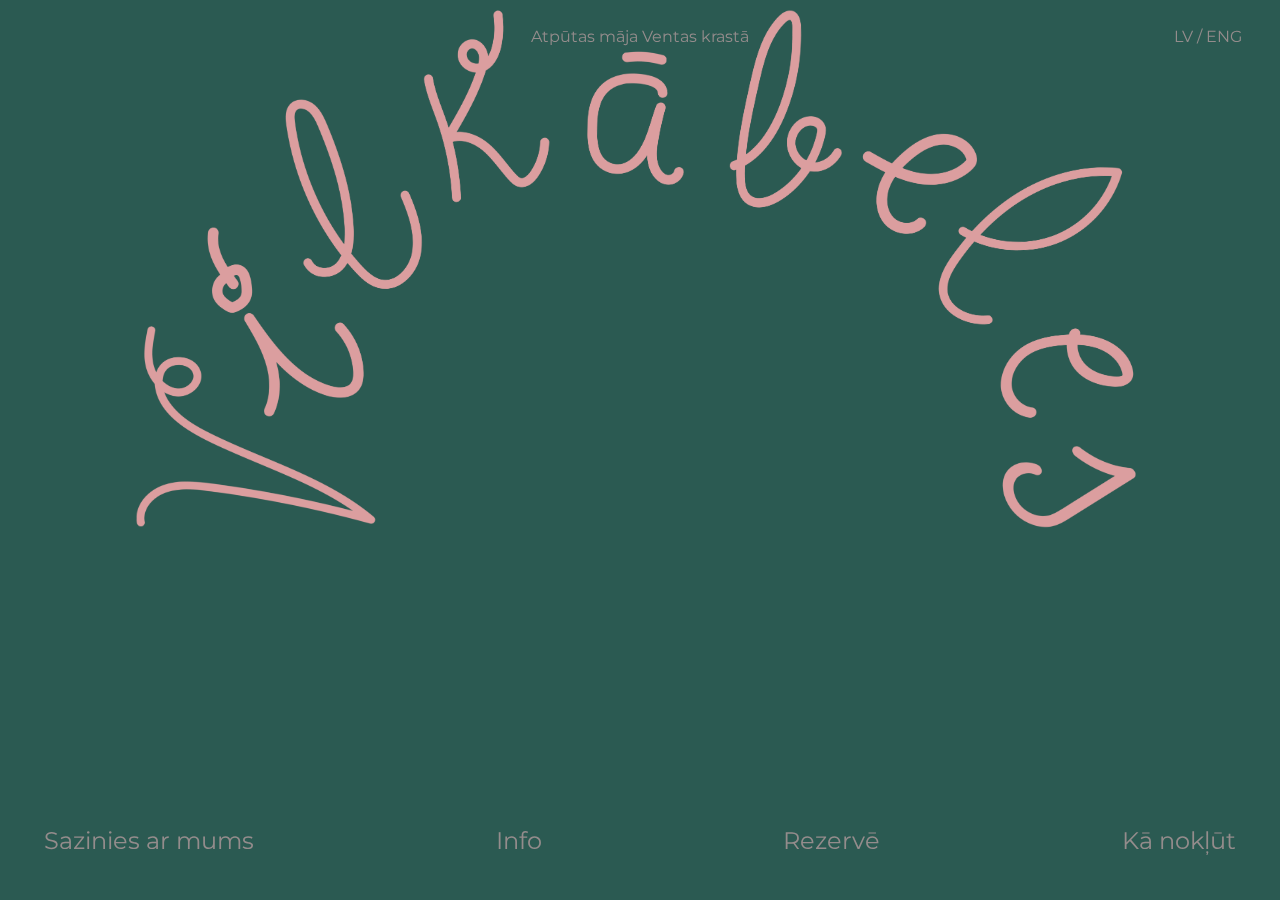
<file: index.html>
<!DOCTYPE html>
<html lang="en">
  <head>
    <meta charset="UTF-8" />
    <meta http-equiv="X-UA-Compatible" content="IE=edge" />
    <meta name="viewport" content="width=device-width, initial-scale=1.0" />
    <meta name="description" content="Brīvdienu māja Ventas krastā ~ Holiday home by river Venta"/>
    <title>Vilkābeles</title>
    <link rel="stylesheet" href="./styles/style.css" />
    <link rel="preconnect" href="https://fonts.googleapis.com" />
    <link rel="preconnect" href="https://fonts.gstatic.com" crossorigin />
    <link rel="icon" type="image/x-icon" href="./assets/images/favicon.ico">
    <link
      rel="stylesheet"
      href="https://fonts.googleapis.com/css?family=Calistoga"
    />
    <link
      rel="stylesheet"
      href="https://fonts.googleapis.com/css?family=Montserrat"
    />
  </head>
  <body>
    <img class="logo" src="./assets/images/vilkabeles.png" />
    <div class="wolf">
      <svg version="1.1" id="Layer_1" xmlns="http://www.w3.org/2000/svg" xmlns:xlink="http://www.w3.org/1999/xlink" x="0px" y="0px"
	 viewBox="0 0 130 130" style="enable-background:new 0 0 130 130;" xml:space="preserve">
<g id="nXARGr_00000110454119423468691950000009465199378252770479_">
	<g>
		<path class="st0" d="M69.2,101.4c0.9,0.1,1.4,0.6,2.2,1c2.8,1.6,5.9,2.3,9.1,2.2c5.6-0.2,11-1.1,16.1-3.7c2-1,4.1-5.6,3.1-7.5
			c-0.1-0.2-0.3-0.4-0.5-0.6c-1-1.2-2-2.5-3-3.7l0.1-0.1l-0.1,0.1C94.9,89,94,87.8,92.6,88c-2.6,0-5.4-0.1-7.6,1.4
			c-2.1,1.5-4.4,1.5-6.5,1c-3.1-0.8-5.8-0.2-8.3,1.6c-3.2,2.2-3.7,6.6-1.1,9.4L69.2,101.4z M102.1,100.3c-0.1,0.2-0.3,0.4-0.5,0.6
			c-3.1,3.1-6.8,5-11.3,5.2c-2.3,0.1-4.6,0.4-7,0c-0.7-0.1-1.4-0.2-2,0c-1.9,0.8-3.8,0.5-5.6-0.1c-1.5-0.5-3.1-1-4.6-1.5
			c-0.3-0.3-0.7-0.4-1.1-0.5c-1.6-0.8-3.4-1.1-5.1-1.6c-0.7,0-1.4-1.2-2.1,0c-2-0.2-4-0.4-5.9-1c-0.4-0.1-0.8-0.1-1.2-0.4
			c-1.7-1.3-2.2-1.3-3,0.7c-0.3,0.9-0.8,1.4-1.5,1.9c-1.7,1.1-2.2,3-2.9,4.6c-0.8,2-2.3,3.6-3.2,5.5c-0.2,0.4-0.7,0.6-0.6,1.3
			c1.3,0.5,2.2,1.5,2.5,3.2c-2.8-0.6-5.2,0.6-7.6,1.5c-1.9,0.7-3.8-0.2-5.7-0.4c-2-0.2-4.1-0.3-6.1,0.1c-1.4,0.3-2.3-0.1-3-1.6
			c1.7-1,3.5-2.2,5.3-3.1c1.4-0.7,2.4-1.6,2.9-3.2c0.7-2.2,1.8-4.2,1.4-6.6c-0.1-0.7,0.3-1.2,0.6-1.6c1.6-2.4,1.9-5.2,3.1-7.6
			c-6.4-3-11.7-7.1-15.9-12.5c-0.9-1.1-2.1-2-3-3.1c-1.9-2.1-3.2-4.5-3.7-7.3c-0.4-2.1-2-3.7-2.5-5.7c-0.9-3.9-2.1-7.8-1.3-11.9
			c0.3-1.6,0.2-3.3,0.2-4.9c-0.1-3.3,0.8-6.4,1.1-9.5c0.1-0.9,0.7-1.3,1.1-2c1.4-2.8,0.6-5.5-0.3-8c-1.1-3-2.5-5.8-3.8-8.8
			c-1.3-3.1-2.1-6.3-3.5-9.4c-0.5-1,0.2-2.1,0.8-2.8C7.4,9.2,8.4,9.7,9,10.2c0.3,0.2,0.6,0.4,1,0.2c0.2-1.2,0-2.3-0.3-3.5
			c-0.3-1-0.7-2.4,0.7-3.2c1.3-0.8,2.6-0.9,3.9,0.1c2.8,2.3,6.3,3.4,9,5.9c0.8,0.8,1.9,0.7,2.8,0.1c2.2-1.4,4-0.7,6.3,0.1
			c4,1.3,7.2,3.9,10.8,5.8c1.1,0.6,1.3,1.2,1.1,2.2c-0.5,3.2-0.3,3.7,2.4,5.1c0.8,0.5,1.6,0.9,2.2,1.6c1,1.1,2.1,2.1,3.7,2.5
			c1.5,0.4,2.6,1.4,1.7,3.4c-2.7-0.9-5.4-1.7-8.3-1.5c-1.3,0.1-2,0.4-2.3,1.8c-0.3,1.6-0.2,3.1,0.5,4.6c0.9,2.1,1.9,4.1,2.3,6.4
			c0.4,2.2,1.9,3.1,3.7,3.7c3.4,1.1,6.9,2.2,10.5,2.1c0.8,0,1.5,0.3,2.2,0.6c0.8,0.3,1.6,0.6,2.5,0.5c3.8-0.6,7.3,1.1,10.9,1.7
			c2.5,0.4,4.9,0.9,7.4,1.5c3.8,0.8,7.7,1.7,11.1,3.8c1.9,1.1,3.8,2.1,5.8,3c2.3,0.9,3.9,3.1,5.4,5c4.4,5.9,8.5,12.1,12,18.6
			c1.2,2.3,3,4.2,4.3,6.5c2.8,4.7,4.2,9.7,3.4,15.2c-0.4,2.9,0.6,5.7,0.6,8.6c0,2.5-0.9,4.6-1.8,6.7c-0.4,0.9-1.2,1.5-1.5,2.5
			c-0.3,1-1.3,1.6-2.5,1.3c-0.9-0.2-1.7-0.2-2.5,0.3c-3.4,2.1-7.3,1.7-11,2.3c-4.9,0.7-9.9,1-14.9,1.6c-1.2,0.1-2.3-0.5-3.5-0.3
			c-3.3,0.6-6.6-0.1-9.9-0.4c-4.2-0.4-8.5-1.2-12.4-3.1c-2.1-1-3.1-3.3-3.7-5.5c-0.7-2.7-0.7-5.5-0.5-8.4c1-0.3,2-0.2,3.2-0.1
			c0.6,0.8,0.2,2.2,1.4,2.8c1,0.5,2,0.2,3,0.3c3.6,0.4,7.2-0.1,10.8,0.2c2.7,0.2,5.7-0.2,8.6-0.4c1.1-0.1,2.1-1,3.2-1.3
			c3.5-0.9,6.9-2.1,10.4-2.7c3.1-0.5,8.5-3.7,5.6-7.3c-0.9-1.2-2.7-1.7-4.1-1.2c-0.4,0.1-1.5,0.5-2.2,0.7L102.1,100.3z M102.8,96.9
			c3.6-1,11.7,1.9,9.4,7.1c0,1.5-1.4,2.7-3.1,3.8c-1.7,1.1-3.6,1.8-5.5,2.4c-3.6,1-7.3,1.8-10.9,3.1c-2.1,0.7-4.1,0.8-6.2,1
			c-4.3,0.6-8.6,0.1-13-0.1c-1.1-0.1-2,0.4-3.2,0.3c-2.2-0.2-4.3-0.5-6.5-2.3c0.6,2.8,0.5,4.9,1.5,6.9c0.9,1.9,2.7,2.7,4.4,3.3
			c3.1,1.1,6.4,1.2,9.6,1.7c5.1,0.8,10.1,0.5,15.1,0.4c4.9-0.1,9.7-0.8,14.6-1.3c2-0.2,3.9-0.7,5.9-1.1c3.4-0.7,5.8-3,8.4-5.1
			c0.8-0.7,1.1-1.8,1.1-3c-0.1-4.5,0.1-9.1-0.1-13.6c-0.2-4.1-1.5-8-4.2-11.3c-1.5-1.9-2.9-4-3.9-6.1c-1.7-3.4-4-6.5-6-9.7
			c-2.1-3.3-4.1-6.7-6.7-9.7c-1.2-1.4-2.7-2.3-4.1-3.2c-2-1.2-4.1-2.1-6.2-3.3c-3.1-1.7-6.6-2.7-10.2-3.2c-2.8-0.4-5.7-0.9-8.3-1.7
			c-3.7-1.2-7.5-1.2-11.2-1.8c-4.8-0.8-9.6-1.4-14.3-2.7c-1.5-0.4-2.8-1.1-3.2-3c-0.5-2.3-1.4-4.5-2.5-6.6
			c-1.9-3.6-1.5-7.5-1.3-11.3c0.1-1.1,1-1.5,1.8-0.8c1.1,0.9,2.2,0.7,3.4,0.7c-0.2-0.9-0.7-1.2-1.5-1.5c-2.2-0.9-3.6-2.3-3.4-4.9
			c0.1-2.2-1.3-3.3-3-4.4c-2.6-1.7-5.6-2.1-8.2-3.6c-1-0.6-2.2-0.7-3.1-0.1c-1.9,1.2-3.5,0.9-5.4-0.2c-1.6-1-3.6-1.3-4.9-2.9
			c-0.2-0.3-0.8-0.2-1.2-0.3c-2.3-0.6-3.3-1-4.7-2.3c-0.4,2,0,3.9,0.3,5.8c0.2,0.9,1,1,1.6,1.5c0.6,0.6,0.9,1.1-0.2,1.7
			c-3.1,1.9-3.2,2.6-1.9,6.1c1.7,4.3,3.1,8.7,4.9,12.9c0.5,1.2,0.4,2.4-0.1,3.7c-2.1,5.3-3.1,10.8-2.7,16.6c0.1,1.2-0.5,2.3-0.5,3.5
			c-0.1,3.8,0.8,7.3,2.4,10.7c0.7,1.6,1.3,3.3,1.9,4.9c1.2,2.9,2.2,5.9,5.1,7.7c1.3,0.8,1.6,2.5,2.6,3.7c2.5,2.8,5.5,4.9,8.4,7.2
			c0.8,0.6,2,0.7,3.1,1c3.2,0.7,5,2,3.8,6.2c-1.5,5.4-3.9,10.5-6.2,15.6c3.8,1.8,6.8,1,8.9-2.6c2.1-3.4,4.3-6.6,6-10.2
			c1.3-2.8,2.2-5.7,3.1-8.6c0.3-1,0.6-1.2,1.5-0.6c0.9,0.7,1.1,1.6,1,2.6c-0.2,2.2-0.1,2.7,1.9,3.1c2.2,0.5,4.4,1.4,6.7,1.1
			c1.1-0.1,1.9,0.8,3,0.5l0.1,0c0.2,0.2,0.5,0.2,0.6,0c-0.2-0.2-0.5-0.4-0.6-0.6c-1.5-5.1-0.1-8,3.9-10.3c2.8-1.6,5.5-1.7,8.4-0.8
			c1.7,0.5,3.7,0.8,4.8-0.4c1-1.2-0.3-3-0.7-4.5c-0.3-0.9-0.9-1.6-1-2.5c-0.3-1.4,0.5-2.1,1.6-2.4c0.8-0.2,2.5,1.1,2.5,2
			c0,1.3,0.4,2.7-0.2,4c-0.3,0.7-0.4,1.3,0.2,1.9c0.7,0.1,1.4-0.5,2.1-0.3c1.8-2,4.1-1,6.1-0.8c0.7,0.1,1.6,0.5,2.1,1.2l-0.1,0.1
			l0.1-0.1c3.7,2.5,5.8,5.8,6.1,10L102.8,96.9z"/>
		<polygon class="st0" points="96.3,87 96.2,87.1 96.3,87 		"/>
		<polygon class="st0" points="96.2,89.1 96.3,89 96.2,89.1 		"/>
		<path class="st0" d="M89.6,96.8c-0.4,0.4-0.8,0.6-1.2,0c-0.1-0.2-0.4-0.3-0.2-0.6c0.3-0.4,0.7-0.7,1.2-0.4
			c0.2,0.1,0.4,0.3,0.6,0.4C90.1,96.3,89.8,96.7,89.6,96.8z"/>
		<path class="st0" d="M90.1,96.3c0-0.5-0.2-1,0.2-1.5C91.2,95.7,90.1,96.3,90.1,96.3z"/>
	</g>
</g>
</svg>
    </div>
    <div class="apple">
      <svg id="Layer_1" data-name="Layer 1" xmlns="http://www.w3.org/2000/svg" viewBox="0 0 69.19 53.75">
        <defs>
          <style>
            .cls-1 {
              fill: #8e8e8e;
            }
          </style>
        </defs>
        <g id="_9CXkOh" data-name="9CXkOh">
          <path class="cls-1" d="M34.39,18.22c-.48-1.71-.95-3.41-1.43-5.12-.39-1.38-.27-2.63-.45-3.96s-.98-2.53-1.47-3.81c-.62-1.6-.8-3.16,.9-4.3,6.48-4.31,5.47,6.07,5.33,9.58-.11,2.81,.25,5.63,1.06,8.32,.89-.3,1.32-1.29,1.88-2.04,3.05-4.12,13.07-2.24,17.12-.88,6.26,2.11,13.72,9.23,11.44,18.79-1.62,6.8-4.91,9.98-11.19,12.69-8.68,3.75-17.59,4.58-26.66,5.47-1.3,.13-2.59,.33-3.9,.44-1.79,.15-3.58,.28-5.37,.34-.76,.03-1.52-.13-2.28-.23-7.57-1.07-7.73-.87-13.98-5.98C2.23,44.94-.14,41.47,0,36.9c.13-4.1-.29-8.08,2.85-11.68,2.74-3.16,6.69-5.28,10.72-6.3s8.51-2.04,12.53-1.9c2.37,.08,4.78,.69,6.66,2.13,.76,.58,1.45,1.31,2.35,1.63-.24-.86-.48-1.71-.72-2.57Z"/>
        </g>
        <path class="cls-1" d="M15.74,5.44c-2.23,.58-4.19,1.93-5.95,3.41,1.83,1.02,3.77,1.84,5.78,2.44,3.35,1,6.88,1.4,10.11,2.79,1.73,.74,5.96,3.99,5.66-.34-.19-2.63-4.19-5.43-6.27-6.65-2.78-1.62-6.14-2.48-9.32-1.65Z"/>
      </svg>
        </div>
    <div class="header">
      <!-- <div id="name"></div> -->
      <div id="description">Atpūtas māja Ventas krastā</div>
    </div>
    <div class="language">
      <a href="./">LV</a> / <a href="./eng/">ENG</a>
  </div>
  <div class="main">
    <em>Vilkābeles</em> atrodas meža ielokā un <br />Ventas piekrastē ar tiešu pieeju pie upes.<br />Atpūtas māja piemērota gan mierīgai būšanai pie dabas,<br />gan pasākumu rīkošanai – dzīves svinēšanai, kāzām, retrītiem, nometnēm, draugu vai saimes saieietiem.
    <br />Šī ģimenes lolotā atpūtas vieta būs piemērota arī kā pieturpunkts laivotājiem un citiem sportotājiem. 
    <br><br>
  Gaidīsim <em>Vilkābelēs!</em><br />
  Zvaniet, ja rodas jautājumi, vai piesakiet rezervāciju tiešsaistē.    
      <ul>
        <li><u>Atpūtas mājā:</u></li>
        <li>Viesu zāle ar kamīnu līdz 40 personām</li>
        <li>Ērtas guļvietas 20+ viesiem</li>
        <li>Aprīkota virtuve</li>
        <li>Dušas un WC</li>
        <li>Pirts</li>
        <li>Iespējama dekorēšana pēc Jūsu ieskatiem</li>
      </ul>
      <ul>
        <li><u>Teritorijā:</u></li>
          <li>Plašs pagalms viesībām brīvdabā</li>
          <li>Telts vietas un WC</li>
          <li>Ugunskura vietas, grils un zupas katls</li>
        <li>Vieta sporta aktivitātēm</li>
        <li>Peldvietas – pieeja pie upes un dīķis</li>
        <li>Kemperu pieslēgums</li>
      </ul>
    </div>
    <div class="map">
      <ul> 
        <li><u>Adrese:</u></li>
        <li><em>Vilkābeles</em>, Skrundas pagasts, Kuldīgas novads</li><br />
        <li><u>Koordinātas:</u></li>
        <li><a href="https://goo.gl/maps/srKogc7bvALv4jRa7" target="_blank">Google Maps</a></li>
        <li><a href="https://waze.com/ul/hu6pdv0h6e" targer="_blank">Waze</a></li>
      </ul>
    </div>
    <!-- <img class="map" src="./assets/images/karte.png" alt="" /> -->
    <div class="bottom-nav">
      <div>
        <span class="contacts"
          ></span
        >
        <a href="mailto:vilkabelesmaja@gmail.com" class="sazinies">Sazinies ar mums</a>
      </div>
      <div class="par">Info</div>
      <div class="rezerve">
        <a
          href="https://www.airbnb.com/rooms/645642252188654692?adults=1&children=0&infants=0&pets=0&check_in=2023-01-20&check_out=2023-01-25&source_impression_id=p3_1673957370_4I9lkWPkGu35jWdY"
          target="_blank"
        >
          Rezervē</a
        >
      </div>
      <div class="directions">Kā nokļūt</div>
    </div>
    <div class="mainmobile">
      <div class="column1">
        <img id="v" src="./assets/images/V.svg" alt="">
        <div class="mobileapple">
          <svg id="Layer_1" data-name="Layer 1" xmlns="http://www.w3.org/2000/svg" viewBox="0 0 69.19 53.75">
            <defs>
              <style>
                .cls-1 {
                  fill: #8e8e8e;
                }
              </style>
            </defs>
            <g id="_9CXkOh" data-name="9CXkOh">
              <path class="cls-1" d="M34.39,18.22c-.48-1.71-.95-3.41-1.43-5.12-.39-1.38-.27-2.63-.45-3.96s-.98-2.53-1.47-3.81c-.62-1.6-.8-3.16,.9-4.3,6.48-4.31,5.47,6.07,5.33,9.58-.11,2.81,.25,5.63,1.06,8.32,.89-.3,1.32-1.29,1.88-2.04,3.05-4.12,13.07-2.24,17.12-.88,6.26,2.11,13.72,9.23,11.44,18.79-1.62,6.8-4.91,9.98-11.19,12.69-8.68,3.75-17.59,4.58-26.66,5.47-1.3,.13-2.59,.33-3.9,.44-1.79,.15-3.58,.28-5.37,.34-.76,.03-1.52-.13-2.28-.23-7.57-1.07-7.73-.87-13.98-5.98C2.23,44.94-.14,41.47,0,36.9c.13-4.1-.29-8.08,2.85-11.68,2.74-3.16,6.69-5.28,10.72-6.3s8.51-2.04,12.53-1.9c2.37,.08,4.78,.69,6.66,2.13,.76,.58,1.45,1.31,2.35,1.63-.24-.86-.48-1.71-.72-2.57Z"/>
            </g>
            <path class="cls-1" d="M15.74,5.44c-2.23,.58-4.19,1.93-5.95,3.41,1.83,1.02,3.77,1.84,5.78,2.44,3.35,1,6.88,1.4,10.11,2.79,1.73,.74,5.96,3.99,5.66-.34-.19-2.63-4.19-5.43-6.27-6.65-2.78-1.62-6.14-2.48-9.32-1.65Z"/>
          </svg>
            </div>
        <img id="l" src="./assets/images/l.svg" alt="">
        <div id="mobilebook"><a href="https://www.airbnb.com/rooms/645642252188654692?adults=1&children=0&infants=0&pets=0&check_in=2023-01-20&check_out=2023-01-25&source_impression_id=p3_1673957370_4I9lkWPkGu35jWdY"
          target="_blank">
          Rezervē</a
        ></div>
        <img id="a" src="./assets/images/a.svg" alt="">
        <div id="mobilecontact"><a href="mailto:vilkabelesmaja@gmail.com">Sazinies ar mums</a></div>
        <img id="e" src="./assets/images/e.svg" alt="">
        <div id="seeyousoon">Uz tikšanos!</div>
        <img id="e2" src="./assets/images/e2.svg" alt="">
        <img id="s" src="./assets/images/s.svg" alt="">
      </div>
        <div class="column2">
        <div id="mobiledescription">Brīvdienu māja Ventas krastā</div>
        <img id="i" src="./assets/images/i.svg" alt="">
        <div id="mobileinfo"><a href="./info/">Info</a></div>
        <img id="k" src="./assets/images/k.svg" alt="">
        <img id="b" src="./assets/images/b.svg" alt="">
        <div id="mobiledirections"><a href="https://goo.gl/maps/srKogc7bvALv4jRa7" target="_blank">Kā nokļūt</a></div>
        <img id="l2" src="./assets/images/l2.svg" alt="">
        <div class="mobilewolf">
          <svg version="1.1" id="Layer_1" xmlns="http://www.w3.org/2000/svg" xmlns:xlink="http://www.w3.org/1999/xlink" x="0px" y="0px"
       viewBox="0 0 130 130" style="enable-background:new 0 0 130 130;" xml:space="preserve">
    <g id="nXARGr_00000110454119423468691950000009465199378252770479_">
      <g>
        <path class="st0" d="M69.2,101.4c0.9,0.1,1.4,0.6,2.2,1c2.8,1.6,5.9,2.3,9.1,2.2c5.6-0.2,11-1.1,16.1-3.7c2-1,4.1-5.6,3.1-7.5
          c-0.1-0.2-0.3-0.4-0.5-0.6c-1-1.2-2-2.5-3-3.7l0.1-0.1l-0.1,0.1C94.9,89,94,87.8,92.6,88c-2.6,0-5.4-0.1-7.6,1.4
          c-2.1,1.5-4.4,1.5-6.5,1c-3.1-0.8-5.8-0.2-8.3,1.6c-3.2,2.2-3.7,6.6-1.1,9.4L69.2,101.4z M102.1,100.3c-0.1,0.2-0.3,0.4-0.5,0.6
          c-3.1,3.1-6.8,5-11.3,5.2c-2.3,0.1-4.6,0.4-7,0c-0.7-0.1-1.4-0.2-2,0c-1.9,0.8-3.8,0.5-5.6-0.1c-1.5-0.5-3.1-1-4.6-1.5
          c-0.3-0.3-0.7-0.4-1.1-0.5c-1.6-0.8-3.4-1.1-5.1-1.6c-0.7,0-1.4-1.2-2.1,0c-2-0.2-4-0.4-5.9-1c-0.4-0.1-0.8-0.1-1.2-0.4
          c-1.7-1.3-2.2-1.3-3,0.7c-0.3,0.9-0.8,1.4-1.5,1.9c-1.7,1.1-2.2,3-2.9,4.6c-0.8,2-2.3,3.6-3.2,5.5c-0.2,0.4-0.7,0.6-0.6,1.3
          c1.3,0.5,2.2,1.5,2.5,3.2c-2.8-0.6-5.2,0.6-7.6,1.5c-1.9,0.7-3.8-0.2-5.7-0.4c-2-0.2-4.1-0.3-6.1,0.1c-1.4,0.3-2.3-0.1-3-1.6
          c1.7-1,3.5-2.2,5.3-3.1c1.4-0.7,2.4-1.6,2.9-3.2c0.7-2.2,1.8-4.2,1.4-6.6c-0.1-0.7,0.3-1.2,0.6-1.6c1.6-2.4,1.9-5.2,3.1-7.6
          c-6.4-3-11.7-7.1-15.9-12.5c-0.9-1.1-2.1-2-3-3.1c-1.9-2.1-3.2-4.5-3.7-7.3c-0.4-2.1-2-3.7-2.5-5.7c-0.9-3.9-2.1-7.8-1.3-11.9
          c0.3-1.6,0.2-3.3,0.2-4.9c-0.1-3.3,0.8-6.4,1.1-9.5c0.1-0.9,0.7-1.3,1.1-2c1.4-2.8,0.6-5.5-0.3-8c-1.1-3-2.5-5.8-3.8-8.8
          c-1.3-3.1-2.1-6.3-3.5-9.4c-0.5-1,0.2-2.1,0.8-2.8C7.4,9.2,8.4,9.7,9,10.2c0.3,0.2,0.6,0.4,1,0.2c0.2-1.2,0-2.3-0.3-3.5
          c-0.3-1-0.7-2.4,0.7-3.2c1.3-0.8,2.6-0.9,3.9,0.1c2.8,2.3,6.3,3.4,9,5.9c0.8,0.8,1.9,0.7,2.8,0.1c2.2-1.4,4-0.7,6.3,0.1
          c4,1.3,7.2,3.9,10.8,5.8c1.1,0.6,1.3,1.2,1.1,2.2c-0.5,3.2-0.3,3.7,2.4,5.1c0.8,0.5,1.6,0.9,2.2,1.6c1,1.1,2.1,2.1,3.7,2.5
          c1.5,0.4,2.6,1.4,1.7,3.4c-2.7-0.9-5.4-1.7-8.3-1.5c-1.3,0.1-2,0.4-2.3,1.8c-0.3,1.6-0.2,3.1,0.5,4.6c0.9,2.1,1.9,4.1,2.3,6.4
          c0.4,2.2,1.9,3.1,3.7,3.7c3.4,1.1,6.9,2.2,10.5,2.1c0.8,0,1.5,0.3,2.2,0.6c0.8,0.3,1.6,0.6,2.5,0.5c3.8-0.6,7.3,1.1,10.9,1.7
          c2.5,0.4,4.9,0.9,7.4,1.5c3.8,0.8,7.7,1.7,11.1,3.8c1.9,1.1,3.8,2.1,5.8,3c2.3,0.9,3.9,3.1,5.4,5c4.4,5.9,8.5,12.1,12,18.6
          c1.2,2.3,3,4.2,4.3,6.5c2.8,4.7,4.2,9.7,3.4,15.2c-0.4,2.9,0.6,5.7,0.6,8.6c0,2.5-0.9,4.6-1.8,6.7c-0.4,0.9-1.2,1.5-1.5,2.5
          c-0.3,1-1.3,1.6-2.5,1.3c-0.9-0.2-1.7-0.2-2.5,0.3c-3.4,2.1-7.3,1.7-11,2.3c-4.9,0.7-9.9,1-14.9,1.6c-1.2,0.1-2.3-0.5-3.5-0.3
          c-3.3,0.6-6.6-0.1-9.9-0.4c-4.2-0.4-8.5-1.2-12.4-3.1c-2.1-1-3.1-3.3-3.7-5.5c-0.7-2.7-0.7-5.5-0.5-8.4c1-0.3,2-0.2,3.2-0.1
          c0.6,0.8,0.2,2.2,1.4,2.8c1,0.5,2,0.2,3,0.3c3.6,0.4,7.2-0.1,10.8,0.2c2.7,0.2,5.7-0.2,8.6-0.4c1.1-0.1,2.1-1,3.2-1.3
          c3.5-0.9,6.9-2.1,10.4-2.7c3.1-0.5,8.5-3.7,5.6-7.3c-0.9-1.2-2.7-1.7-4.1-1.2c-0.4,0.1-1.5,0.5-2.2,0.7L102.1,100.3z M102.8,96.9
          c3.6-1,11.7,1.9,9.4,7.1c0,1.5-1.4,2.7-3.1,3.8c-1.7,1.1-3.6,1.8-5.5,2.4c-3.6,1-7.3,1.8-10.9,3.1c-2.1,0.7-4.1,0.8-6.2,1
          c-4.3,0.6-8.6,0.1-13-0.1c-1.1-0.1-2,0.4-3.2,0.3c-2.2-0.2-4.3-0.5-6.5-2.3c0.6,2.8,0.5,4.9,1.5,6.9c0.9,1.9,2.7,2.7,4.4,3.3
          c3.1,1.1,6.4,1.2,9.6,1.7c5.1,0.8,10.1,0.5,15.1,0.4c4.9-0.1,9.7-0.8,14.6-1.3c2-0.2,3.9-0.7,5.9-1.1c3.4-0.7,5.8-3,8.4-5.1
          c0.8-0.7,1.1-1.8,1.1-3c-0.1-4.5,0.1-9.1-0.1-13.6c-0.2-4.1-1.5-8-4.2-11.3c-1.5-1.9-2.9-4-3.9-6.1c-1.7-3.4-4-6.5-6-9.7
          c-2.1-3.3-4.1-6.7-6.7-9.7c-1.2-1.4-2.7-2.3-4.1-3.2c-2-1.2-4.1-2.1-6.2-3.3c-3.1-1.7-6.6-2.7-10.2-3.2c-2.8-0.4-5.7-0.9-8.3-1.7
          c-3.7-1.2-7.5-1.2-11.2-1.8c-4.8-0.8-9.6-1.4-14.3-2.7c-1.5-0.4-2.8-1.1-3.2-3c-0.5-2.3-1.4-4.5-2.5-6.6
          c-1.9-3.6-1.5-7.5-1.3-11.3c0.1-1.1,1-1.5,1.8-0.8c1.1,0.9,2.2,0.7,3.4,0.7c-0.2-0.9-0.7-1.2-1.5-1.5c-2.2-0.9-3.6-2.3-3.4-4.9
          c0.1-2.2-1.3-3.3-3-4.4c-2.6-1.7-5.6-2.1-8.2-3.6c-1-0.6-2.2-0.7-3.1-0.1c-1.9,1.2-3.5,0.9-5.4-0.2c-1.6-1-3.6-1.3-4.9-2.9
          c-0.2-0.3-0.8-0.2-1.2-0.3c-2.3-0.6-3.3-1-4.7-2.3c-0.4,2,0,3.9,0.3,5.8c0.2,0.9,1,1,1.6,1.5c0.6,0.6,0.9,1.1-0.2,1.7
          c-3.1,1.9-3.2,2.6-1.9,6.1c1.7,4.3,3.1,8.7,4.9,12.9c0.5,1.2,0.4,2.4-0.1,3.7c-2.1,5.3-3.1,10.8-2.7,16.6c0.1,1.2-0.5,2.3-0.5,3.5
          c-0.1,3.8,0.8,7.3,2.4,10.7c0.7,1.6,1.3,3.3,1.9,4.9c1.2,2.9,2.2,5.9,5.1,7.7c1.3,0.8,1.6,2.5,2.6,3.7c2.5,2.8,5.5,4.9,8.4,7.2
          c0.8,0.6,2,0.7,3.1,1c3.2,0.7,5,2,3.8,6.2c-1.5,5.4-3.9,10.5-6.2,15.6c3.8,1.8,6.8,1,8.9-2.6c2.1-3.4,4.3-6.6,6-10.2
          c1.3-2.8,2.2-5.7,3.1-8.6c0.3-1,0.6-1.2,1.5-0.6c0.9,0.7,1.1,1.6,1,2.6c-0.2,2.2-0.1,2.7,1.9,3.1c2.2,0.5,4.4,1.4,6.7,1.1
          c1.1-0.1,1.9,0.8,3,0.5l0.1,0c0.2,0.2,0.5,0.2,0.6,0c-0.2-0.2-0.5-0.4-0.6-0.6c-1.5-5.1-0.1-8,3.9-10.3c2.8-1.6,5.5-1.7,8.4-0.8
          c1.7,0.5,3.7,0.8,4.8-0.4c1-1.2-0.3-3-0.7-4.5c-0.3-0.9-0.9-1.6-1-2.5c-0.3-1.4,0.5-2.1,1.6-2.4c0.8-0.2,2.5,1.1,2.5,2
          c0,1.3,0.4,2.7-0.2,4c-0.3,0.7-0.4,1.3,0.2,1.9c0.7,0.1,1.4-0.5,2.1-0.3c1.8-2,4.1-1,6.1-0.8c0.7,0.1,1.6,0.5,2.1,1.2l-0.1,0.1
          l0.1-0.1c3.7,2.5,5.8,5.8,6.1,10L102.8,96.9z"/>
        <polygon class="st0" points="96.3,87 96.2,87.1 96.3,87 		"/>
        <polygon class="st0" points="96.2,89.1 96.3,89 96.2,89.1 		"/>
        <path class="st0" d="M89.6,96.8c-0.4,0.4-0.8,0.6-1.2,0c-0.1-0.2-0.4-0.3-0.2-0.6c0.3-0.4,0.7-0.7,1.2-0.4
          c0.2,0.1,0.4,0.3,0.6,0.4C90.1,96.3,89.8,96.7,89.6,96.8z"/>
        <path class="st0" d="M90.1,96.3c0-0.5-0.2-1,0.2-1.5C91.2,95.7,90.1,96.3,90.1,96.3z"/>
      </g>
    </g>
    </svg>
    </div>
          </div>
          <div id="mobileaddress"><em>Vilkābeles</em><br>Skrundas pagasts<br>Kuldīgas novads<br>Latvija</div>
    </div>
    <script src="./scripts/script.js"></script>
  </body>
</html>
</file>
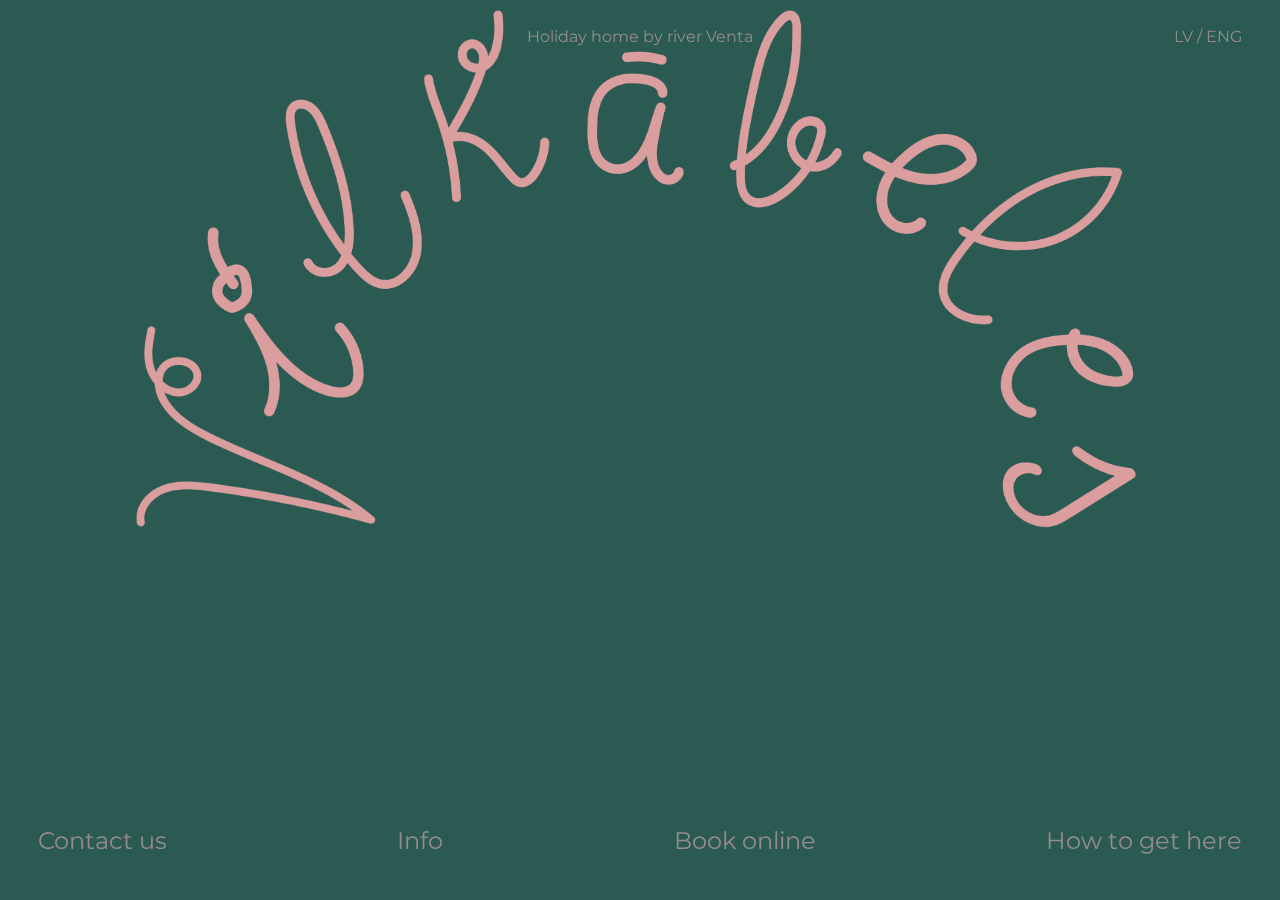
<file: eng/index.html>
<!DOCTYPE html>
<html lang="en">
  <head>
    <meta charset="UTF-8" />
    <meta http-equiv="X-UA-Compatible" content="IE=edge" />
    <meta name="viewport" content="width=device-width, initial-scale=1.0" />
    <meta name="description" content="Brīvdienu māja Ventas krastā ~ Holiday home by river Venta"/>
    <title>Vilkābeles</title>
    <link rel="stylesheet" href="../styles/style.css" />
    <link rel="preconnect" href="https://fonts.googleapis.com" />
    <link rel="preconnect" href="https://fonts.gstatic.com" crossorigin />
    <link rel="icon" type="image/x-icon" href="../assets/images/favicon.ico">
    <link
      rel="stylesheet"
      href="https://fonts.googleapis.com/css?family=Calistoga"
    />
    <link
      rel="stylesheet"
      href="https://fonts.googleapis.com/css?family=Montserrat"
    />
  </head>
  <body>
    <img class="logo" src="../assets/images/vilkabeles.png" />
    <div class="wolf">
      <svg version="1.1" id="Layer_1" xmlns="http://www.w3.org/2000/svg" xmlns:xlink="http://www.w3.org/1999/xlink" x="0px" y="0px"
	 viewBox="0 0 130 130" style="enable-background:new 0 0 130 130;" xml:space="preserve">
<g id="nXARGr_00000110454119423468691950000009465199378252770479_">
	<g>
		<path class="st0" d="M69.2,101.4c0.9,0.1,1.4,0.6,2.2,1c2.8,1.6,5.9,2.3,9.1,2.2c5.6-0.2,11-1.1,16.1-3.7c2-1,4.1-5.6,3.1-7.5
			c-0.1-0.2-0.3-0.4-0.5-0.6c-1-1.2-2-2.5-3-3.7l0.1-0.1l-0.1,0.1C94.9,89,94,87.8,92.6,88c-2.6,0-5.4-0.1-7.6,1.4
			c-2.1,1.5-4.4,1.5-6.5,1c-3.1-0.8-5.8-0.2-8.3,1.6c-3.2,2.2-3.7,6.6-1.1,9.4L69.2,101.4z M102.1,100.3c-0.1,0.2-0.3,0.4-0.5,0.6
			c-3.1,3.1-6.8,5-11.3,5.2c-2.3,0.1-4.6,0.4-7,0c-0.7-0.1-1.4-0.2-2,0c-1.9,0.8-3.8,0.5-5.6-0.1c-1.5-0.5-3.1-1-4.6-1.5
			c-0.3-0.3-0.7-0.4-1.1-0.5c-1.6-0.8-3.4-1.1-5.1-1.6c-0.7,0-1.4-1.2-2.1,0c-2-0.2-4-0.4-5.9-1c-0.4-0.1-0.8-0.1-1.2-0.4
			c-1.7-1.3-2.2-1.3-3,0.7c-0.3,0.9-0.8,1.4-1.5,1.9c-1.7,1.1-2.2,3-2.9,4.6c-0.8,2-2.3,3.6-3.2,5.5c-0.2,0.4-0.7,0.6-0.6,1.3
			c1.3,0.5,2.2,1.5,2.5,3.2c-2.8-0.6-5.2,0.6-7.6,1.5c-1.9,0.7-3.8-0.2-5.7-0.4c-2-0.2-4.1-0.3-6.1,0.1c-1.4,0.3-2.3-0.1-3-1.6
			c1.7-1,3.5-2.2,5.3-3.1c1.4-0.7,2.4-1.6,2.9-3.2c0.7-2.2,1.8-4.2,1.4-6.6c-0.1-0.7,0.3-1.2,0.6-1.6c1.6-2.4,1.9-5.2,3.1-7.6
			c-6.4-3-11.7-7.1-15.9-12.5c-0.9-1.1-2.1-2-3-3.1c-1.9-2.1-3.2-4.5-3.7-7.3c-0.4-2.1-2-3.7-2.5-5.7c-0.9-3.9-2.1-7.8-1.3-11.9
			c0.3-1.6,0.2-3.3,0.2-4.9c-0.1-3.3,0.8-6.4,1.1-9.5c0.1-0.9,0.7-1.3,1.1-2c1.4-2.8,0.6-5.5-0.3-8c-1.1-3-2.5-5.8-3.8-8.8
			c-1.3-3.1-2.1-6.3-3.5-9.4c-0.5-1,0.2-2.1,0.8-2.8C7.4,9.2,8.4,9.7,9,10.2c0.3,0.2,0.6,0.4,1,0.2c0.2-1.2,0-2.3-0.3-3.5
			c-0.3-1-0.7-2.4,0.7-3.2c1.3-0.8,2.6-0.9,3.9,0.1c2.8,2.3,6.3,3.4,9,5.9c0.8,0.8,1.9,0.7,2.8,0.1c2.2-1.4,4-0.7,6.3,0.1
			c4,1.3,7.2,3.9,10.8,5.8c1.1,0.6,1.3,1.2,1.1,2.2c-0.5,3.2-0.3,3.7,2.4,5.1c0.8,0.5,1.6,0.9,2.2,1.6c1,1.1,2.1,2.1,3.7,2.5
			c1.5,0.4,2.6,1.4,1.7,3.4c-2.7-0.9-5.4-1.7-8.3-1.5c-1.3,0.1-2,0.4-2.3,1.8c-0.3,1.6-0.2,3.1,0.5,4.6c0.9,2.1,1.9,4.1,2.3,6.4
			c0.4,2.2,1.9,3.1,3.7,3.7c3.4,1.1,6.9,2.2,10.5,2.1c0.8,0,1.5,0.3,2.2,0.6c0.8,0.3,1.6,0.6,2.5,0.5c3.8-0.6,7.3,1.1,10.9,1.7
			c2.5,0.4,4.9,0.9,7.4,1.5c3.8,0.8,7.7,1.7,11.1,3.8c1.9,1.1,3.8,2.1,5.8,3c2.3,0.9,3.9,3.1,5.4,5c4.4,5.9,8.5,12.1,12,18.6
			c1.2,2.3,3,4.2,4.3,6.5c2.8,4.7,4.2,9.7,3.4,15.2c-0.4,2.9,0.6,5.7,0.6,8.6c0,2.5-0.9,4.6-1.8,6.7c-0.4,0.9-1.2,1.5-1.5,2.5
			c-0.3,1-1.3,1.6-2.5,1.3c-0.9-0.2-1.7-0.2-2.5,0.3c-3.4,2.1-7.3,1.7-11,2.3c-4.9,0.7-9.9,1-14.9,1.6c-1.2,0.1-2.3-0.5-3.5-0.3
			c-3.3,0.6-6.6-0.1-9.9-0.4c-4.2-0.4-8.5-1.2-12.4-3.1c-2.1-1-3.1-3.3-3.7-5.5c-0.7-2.7-0.7-5.5-0.5-8.4c1-0.3,2-0.2,3.2-0.1
			c0.6,0.8,0.2,2.2,1.4,2.8c1,0.5,2,0.2,3,0.3c3.6,0.4,7.2-0.1,10.8,0.2c2.7,0.2,5.7-0.2,8.6-0.4c1.1-0.1,2.1-1,3.2-1.3
			c3.5-0.9,6.9-2.1,10.4-2.7c3.1-0.5,8.5-3.7,5.6-7.3c-0.9-1.2-2.7-1.7-4.1-1.2c-0.4,0.1-1.5,0.5-2.2,0.7L102.1,100.3z M102.8,96.9
			c3.6-1,11.7,1.9,9.4,7.1c0,1.5-1.4,2.7-3.1,3.8c-1.7,1.1-3.6,1.8-5.5,2.4c-3.6,1-7.3,1.8-10.9,3.1c-2.1,0.7-4.1,0.8-6.2,1
			c-4.3,0.6-8.6,0.1-13-0.1c-1.1-0.1-2,0.4-3.2,0.3c-2.2-0.2-4.3-0.5-6.5-2.3c0.6,2.8,0.5,4.9,1.5,6.9c0.9,1.9,2.7,2.7,4.4,3.3
			c3.1,1.1,6.4,1.2,9.6,1.7c5.1,0.8,10.1,0.5,15.1,0.4c4.9-0.1,9.7-0.8,14.6-1.3c2-0.2,3.9-0.7,5.9-1.1c3.4-0.7,5.8-3,8.4-5.1
			c0.8-0.7,1.1-1.8,1.1-3c-0.1-4.5,0.1-9.1-0.1-13.6c-0.2-4.1-1.5-8-4.2-11.3c-1.5-1.9-2.9-4-3.9-6.1c-1.7-3.4-4-6.5-6-9.7
			c-2.1-3.3-4.1-6.7-6.7-9.7c-1.2-1.4-2.7-2.3-4.1-3.2c-2-1.2-4.1-2.1-6.2-3.3c-3.1-1.7-6.6-2.7-10.2-3.2c-2.8-0.4-5.7-0.9-8.3-1.7
			c-3.7-1.2-7.5-1.2-11.2-1.8c-4.8-0.8-9.6-1.4-14.3-2.7c-1.5-0.4-2.8-1.1-3.2-3c-0.5-2.3-1.4-4.5-2.5-6.6
			c-1.9-3.6-1.5-7.5-1.3-11.3c0.1-1.1,1-1.5,1.8-0.8c1.1,0.9,2.2,0.7,3.4,0.7c-0.2-0.9-0.7-1.2-1.5-1.5c-2.2-0.9-3.6-2.3-3.4-4.9
			c0.1-2.2-1.3-3.3-3-4.4c-2.6-1.7-5.6-2.1-8.2-3.6c-1-0.6-2.2-0.7-3.1-0.1c-1.9,1.2-3.5,0.9-5.4-0.2c-1.6-1-3.6-1.3-4.9-2.9
			c-0.2-0.3-0.8-0.2-1.2-0.3c-2.3-0.6-3.3-1-4.7-2.3c-0.4,2,0,3.9,0.3,5.8c0.2,0.9,1,1,1.6,1.5c0.6,0.6,0.9,1.1-0.2,1.7
			c-3.1,1.9-3.2,2.6-1.9,6.1c1.7,4.3,3.1,8.7,4.9,12.9c0.5,1.2,0.4,2.4-0.1,3.7c-2.1,5.3-3.1,10.8-2.7,16.6c0.1,1.2-0.5,2.3-0.5,3.5
			c-0.1,3.8,0.8,7.3,2.4,10.7c0.7,1.6,1.3,3.3,1.9,4.9c1.2,2.9,2.2,5.9,5.1,7.7c1.3,0.8,1.6,2.5,2.6,3.7c2.5,2.8,5.5,4.9,8.4,7.2
			c0.8,0.6,2,0.7,3.1,1c3.2,0.7,5,2,3.8,6.2c-1.5,5.4-3.9,10.5-6.2,15.6c3.8,1.8,6.8,1,8.9-2.6c2.1-3.4,4.3-6.6,6-10.2
			c1.3-2.8,2.2-5.7,3.1-8.6c0.3-1,0.6-1.2,1.5-0.6c0.9,0.7,1.1,1.6,1,2.6c-0.2,2.2-0.1,2.7,1.9,3.1c2.2,0.5,4.4,1.4,6.7,1.1
			c1.1-0.1,1.9,0.8,3,0.5l0.1,0c0.2,0.2,0.5,0.2,0.6,0c-0.2-0.2-0.5-0.4-0.6-0.6c-1.5-5.1-0.1-8,3.9-10.3c2.8-1.6,5.5-1.7,8.4-0.8
			c1.7,0.5,3.7,0.8,4.8-0.4c1-1.2-0.3-3-0.7-4.5c-0.3-0.9-0.9-1.6-1-2.5c-0.3-1.4,0.5-2.1,1.6-2.4c0.8-0.2,2.5,1.1,2.5,2
			c0,1.3,0.4,2.7-0.2,4c-0.3,0.7-0.4,1.3,0.2,1.9c0.7,0.1,1.4-0.5,2.1-0.3c1.8-2,4.1-1,6.1-0.8c0.7,0.1,1.6,0.5,2.1,1.2l-0.1,0.1
			l0.1-0.1c3.7,2.5,5.8,5.8,6.1,10L102.8,96.9z"/>
		<polygon class="st0" points="96.3,87 96.2,87.1 96.3,87 		"/>
		<polygon class="st0" points="96.2,89.1 96.3,89 96.2,89.1 		"/>
		<path class="st0" d="M89.6,96.8c-0.4,0.4-0.8,0.6-1.2,0c-0.1-0.2-0.4-0.3-0.2-0.6c0.3-0.4,0.7-0.7,1.2-0.4
			c0.2,0.1,0.4,0.3,0.6,0.4C90.1,96.3,89.8,96.7,89.6,96.8z"/>
		<path class="st0" d="M90.1,96.3c0-0.5-0.2-1,0.2-1.5C91.2,95.7,90.1,96.3,90.1,96.3z"/>
	</g>
</g>
</svg>
</div>
<div class="apple">
  <svg id="Layer_1" data-name="Layer 1" xmlns="http://www.w3.org/2000/svg" viewBox="0 0 69.19 53.75">
    <defs>
      <style>
        .cls-1 {
          fill: #8e8e8e;
        }
      </style>
    </defs>
    <g id="_9CXkOh" data-name="9CXkOh">
      <path class="cls-1" d="M34.39,18.22c-.48-1.71-.95-3.41-1.43-5.12-.39-1.38-.27-2.63-.45-3.96s-.98-2.53-1.47-3.81c-.62-1.6-.8-3.16,.9-4.3,6.48-4.31,5.47,6.07,5.33,9.58-.11,2.81,.25,5.63,1.06,8.32,.89-.3,1.32-1.29,1.88-2.04,3.05-4.12,13.07-2.24,17.12-.88,6.26,2.11,13.72,9.23,11.44,18.79-1.62,6.8-4.91,9.98-11.19,12.69-8.68,3.75-17.59,4.58-26.66,5.47-1.3,.13-2.59,.33-3.9,.44-1.79,.15-3.58,.28-5.37,.34-.76,.03-1.52-.13-2.28-.23-7.57-1.07-7.73-.87-13.98-5.98C2.23,44.94-.14,41.47,0,36.9c.13-4.1-.29-8.08,2.85-11.68,2.74-3.16,6.69-5.28,10.72-6.3s8.51-2.04,12.53-1.9c2.37,.08,4.78,.69,6.66,2.13,.76,.58,1.45,1.31,2.35,1.63-.24-.86-.48-1.71-.72-2.57Z"/>
    </g>
    <path class="cls-1" d="M15.74,5.44c-2.23,.58-4.19,1.93-5.95,3.41,1.83,1.02,3.77,1.84,5.78,2.44,3.35,1,6.88,1.4,10.11,2.79,1.73,.74,5.96,3.99,5.66-.34-.19-2.63-4.19-5.43-6.27-6.65-2.78-1.62-6.14-2.48-9.32-1.65Z"/>
  </svg>
    </div>
    <div class="header">
      <!-- <div id="name"></div> -->
      <div id="description">Holiday home by river Venta</div>
    </div>
    <div class="language">
      <a href="../">LV</a> / <a href="../eng">ENG</a>
    </div>
    <section class="main">
      This charming holiday lodge<br> is situated in rural Latvia,
      surrounded by a forest<br> and right on the banks of the river
      Venta.<br />
      <em>Vilkābeles</em> is a family-run endeavour suitable for hosting a variety of events. Parties, weddings,
      reunions, camps, retreats, weekend get-aways – you name it. Not to
      mention, the spacious backyard with its amenities makes
      <em>Vilkābeles</em> a great stopover for those travelling by boat.<br /><br />
      We look forward to welcome you!<br />
      Call us for additional questions or<br>book online through the link.
        <ul>
          <li><u>What can we offer?</u></li>
          <li>Main hall with a fireplace for dining and dancing</li>
          <li>Fully equipped kitchen</li>
          <li>Sauna, showers, WC</li>
          <li>Up to 30 guests</li>
          <li>20+ spaces for a comfy overnight stay</li>
          <li>Possibility to decorate the house according to your needs</li>
        </ul>
        <ul>
          <li>
            Outside you will find:
            <li>Spacious backyard for festivities outdoors</li>
            <li>Camping spots + WC</li>
            <li>Campfire, a grill & a fire-pot for cooking</li>
          <li>Large pitch for sports activities</li>
          <li>Good swimming spot in the river or a large pond by the house</li>
          <li>Free parking</li>
        </ul>
      </div>
      </section>
    </section>
    <div class="map">
      <ul> 
        <li><u>Address:</u></li>
        <li><em>Vilkābeles</em>, Skrundas pagasts, Kuldīgas novads</li><br />
        <li><u>Coordinates:</u></li>
        <li><a href="https://goo.gl/maps/srKogc7bvALv4jRa7" target="_blank">Google Maps</a></li>
        <li><a href="https://waze.com/ul/hu6pdv0h6e" targer="_blank">Waze</a></li>
      </ul>
    </div>
    <!-- <img class="map" src="../assets/images/karte.png" alt="" /> -->
    <div class="bottom-nav">
      <div>
        <span class="contacts"></span>
        <a href="mailto:vilkabelesmaja@gmail.com" class="sazinies">Contact us</a>
      </div>
      <div class="par">Info</div>
      <div class="rezerve">
        <a
          href="https://www.airbnb.com/rooms/645642252188654692?adults=1&children=0&infants=0&pets=0&check_in=2023-01-20&check_out=2023-01-25&source_impression_id=p3_1673957370_4I9lkWPkGu35jWdY"
          target="_blank"
        >
          Book online</a
        >
      </div>
      <div class="directions">How to get here</div>
    </div>
    <div class="mainmobile">
      <div class="column1">
        <img id="v" src="../assets/images/V.svg" alt="">
        <div class="mobileapple">
          <svg id="Layer_1" data-name="Layer 1" xmlns="http://www.w3.org/2000/svg" viewBox="0 0 69.19 53.75">
            <defs>
              <style>
                .cls-1 {
                  fill: #8e8e8e;
                }
              </style>
            </defs>
            <g id="_9CXkOh" data-name="9CXkOh">
              <path class="cls-1" d="M34.39,18.22c-.48-1.71-.95-3.41-1.43-5.12-.39-1.38-.27-2.63-.45-3.96s-.98-2.53-1.47-3.81c-.62-1.6-.8-3.16,.9-4.3,6.48-4.31,5.47,6.07,5.33,9.58-.11,2.81,.25,5.63,1.06,8.32,.89-.3,1.32-1.29,1.88-2.04,3.05-4.12,13.07-2.24,17.12-.88,6.26,2.11,13.72,9.23,11.44,18.79-1.62,6.8-4.91,9.98-11.19,12.69-8.68,3.75-17.59,4.58-26.66,5.47-1.3,.13-2.59,.33-3.9,.44-1.79,.15-3.58,.28-5.37,.34-.76,.03-1.52-.13-2.28-.23-7.57-1.07-7.73-.87-13.98-5.98C2.23,44.94-.14,41.47,0,36.9c.13-4.1-.29-8.08,2.85-11.68,2.74-3.16,6.69-5.28,10.72-6.3s8.51-2.04,12.53-1.9c2.37,.08,4.78,.69,6.66,2.13,.76,.58,1.45,1.31,2.35,1.63-.24-.86-.48-1.71-.72-2.57Z"/>
            </g>
            <path class="cls-1" d="M15.74,5.44c-2.23,.58-4.19,1.93-5.95,3.41,1.83,1.02,3.77,1.84,5.78,2.44,3.35,1,6.88,1.4,10.11,2.79,1.73,.74,5.96,3.99,5.66-.34-.19-2.63-4.19-5.43-6.27-6.65-2.78-1.62-6.14-2.48-9.32-1.65Z"/>
          </svg>
            </div>
        <img id="l" src="../assets/images/l.svg" alt="">
        <div id="mobilebook"><a href="https://www.airbnb.com/rooms/645642252188654692?adults=1&children=0&infants=0&pets=0&check_in=2023-01-20&check_out=2023-01-25&source_impression_id=p3_1673957370_4I9lkWPkGu35jWdY"
          target="_blank">
          Book online</a
        ></div>
        <img id="a" src="../assets/images/a.svg" alt="">
        <div id="mobilecontact"><a href="mailto:vilkabelesmaja@gmail.com">Contact us</a></div>
        <img id="e" src="../assets/images/e.svg" alt="">
        <div id="seeyousoon">See you soon!</div>
        <img id="e2" src="../assets/images/e2.svg" alt="">
        <img id="s" src="../assets/images/s.svg" alt="">
      </div>
        <div class="column2">
        <div id="mobiledescription">Holiday house by river Venta</div>
        <img id="i" src="../assets/images/i.svg" alt="">
        <div id="mobileinfo"><a href="./info/">Info</a></div>
        <img id="k" src="../assets/images/k.svg" alt="">
        <img id="b" src="../assets/images/b.svg" alt="">
        <div id="mobiledirections"><a href="https://goo.gl/maps/srKogc7bvALv4jRa7" target="_blank">How to get here</a></div>
        <img id="l2" src="../assets/images/l2.svg" alt="">
        <div class="mobilewolf">
          <svg version="1.1" id="Layer_1" xmlns="http://www.w3.org/2000/svg" xmlns:xlink="http://www.w3.org/1999/xlink" x="0px" y="0px"
       viewBox="0 0 130 130" style="enable-background:new 0 0 130 130;" xml:space="preserve">
    <g id="nXARGr_00000110454119423468691950000009465199378252770479_">
      <g>
        <path class="st0" d="M69.2,101.4c0.9,0.1,1.4,0.6,2.2,1c2.8,1.6,5.9,2.3,9.1,2.2c5.6-0.2,11-1.1,16.1-3.7c2-1,4.1-5.6,3.1-7.5
          c-0.1-0.2-0.3-0.4-0.5-0.6c-1-1.2-2-2.5-3-3.7l0.1-0.1l-0.1,0.1C94.9,89,94,87.8,92.6,88c-2.6,0-5.4-0.1-7.6,1.4
          c-2.1,1.5-4.4,1.5-6.5,1c-3.1-0.8-5.8-0.2-8.3,1.6c-3.2,2.2-3.7,6.6-1.1,9.4L69.2,101.4z M102.1,100.3c-0.1,0.2-0.3,0.4-0.5,0.6
          c-3.1,3.1-6.8,5-11.3,5.2c-2.3,0.1-4.6,0.4-7,0c-0.7-0.1-1.4-0.2-2,0c-1.9,0.8-3.8,0.5-5.6-0.1c-1.5-0.5-3.1-1-4.6-1.5
          c-0.3-0.3-0.7-0.4-1.1-0.5c-1.6-0.8-3.4-1.1-5.1-1.6c-0.7,0-1.4-1.2-2.1,0c-2-0.2-4-0.4-5.9-1c-0.4-0.1-0.8-0.1-1.2-0.4
          c-1.7-1.3-2.2-1.3-3,0.7c-0.3,0.9-0.8,1.4-1.5,1.9c-1.7,1.1-2.2,3-2.9,4.6c-0.8,2-2.3,3.6-3.2,5.5c-0.2,0.4-0.7,0.6-0.6,1.3
          c1.3,0.5,2.2,1.5,2.5,3.2c-2.8-0.6-5.2,0.6-7.6,1.5c-1.9,0.7-3.8-0.2-5.7-0.4c-2-0.2-4.1-0.3-6.1,0.1c-1.4,0.3-2.3-0.1-3-1.6
          c1.7-1,3.5-2.2,5.3-3.1c1.4-0.7,2.4-1.6,2.9-3.2c0.7-2.2,1.8-4.2,1.4-6.6c-0.1-0.7,0.3-1.2,0.6-1.6c1.6-2.4,1.9-5.2,3.1-7.6
          c-6.4-3-11.7-7.1-15.9-12.5c-0.9-1.1-2.1-2-3-3.1c-1.9-2.1-3.2-4.5-3.7-7.3c-0.4-2.1-2-3.7-2.5-5.7c-0.9-3.9-2.1-7.8-1.3-11.9
          c0.3-1.6,0.2-3.3,0.2-4.9c-0.1-3.3,0.8-6.4,1.1-9.5c0.1-0.9,0.7-1.3,1.1-2c1.4-2.8,0.6-5.5-0.3-8c-1.1-3-2.5-5.8-3.8-8.8
          c-1.3-3.1-2.1-6.3-3.5-9.4c-0.5-1,0.2-2.1,0.8-2.8C7.4,9.2,8.4,9.7,9,10.2c0.3,0.2,0.6,0.4,1,0.2c0.2-1.2,0-2.3-0.3-3.5
          c-0.3-1-0.7-2.4,0.7-3.2c1.3-0.8,2.6-0.9,3.9,0.1c2.8,2.3,6.3,3.4,9,5.9c0.8,0.8,1.9,0.7,2.8,0.1c2.2-1.4,4-0.7,6.3,0.1
          c4,1.3,7.2,3.9,10.8,5.8c1.1,0.6,1.3,1.2,1.1,2.2c-0.5,3.2-0.3,3.7,2.4,5.1c0.8,0.5,1.6,0.9,2.2,1.6c1,1.1,2.1,2.1,3.7,2.5
          c1.5,0.4,2.6,1.4,1.7,3.4c-2.7-0.9-5.4-1.7-8.3-1.5c-1.3,0.1-2,0.4-2.3,1.8c-0.3,1.6-0.2,3.1,0.5,4.6c0.9,2.1,1.9,4.1,2.3,6.4
          c0.4,2.2,1.9,3.1,3.7,3.7c3.4,1.1,6.9,2.2,10.5,2.1c0.8,0,1.5,0.3,2.2,0.6c0.8,0.3,1.6,0.6,2.5,0.5c3.8-0.6,7.3,1.1,10.9,1.7
          c2.5,0.4,4.9,0.9,7.4,1.5c3.8,0.8,7.7,1.7,11.1,3.8c1.9,1.1,3.8,2.1,5.8,3c2.3,0.9,3.9,3.1,5.4,5c4.4,5.9,8.5,12.1,12,18.6
          c1.2,2.3,3,4.2,4.3,6.5c2.8,4.7,4.2,9.7,3.4,15.2c-0.4,2.9,0.6,5.7,0.6,8.6c0,2.5-0.9,4.6-1.8,6.7c-0.4,0.9-1.2,1.5-1.5,2.5
          c-0.3,1-1.3,1.6-2.5,1.3c-0.9-0.2-1.7-0.2-2.5,0.3c-3.4,2.1-7.3,1.7-11,2.3c-4.9,0.7-9.9,1-14.9,1.6c-1.2,0.1-2.3-0.5-3.5-0.3
          c-3.3,0.6-6.6-0.1-9.9-0.4c-4.2-0.4-8.5-1.2-12.4-3.1c-2.1-1-3.1-3.3-3.7-5.5c-0.7-2.7-0.7-5.5-0.5-8.4c1-0.3,2-0.2,3.2-0.1
          c0.6,0.8,0.2,2.2,1.4,2.8c1,0.5,2,0.2,3,0.3c3.6,0.4,7.2-0.1,10.8,0.2c2.7,0.2,5.7-0.2,8.6-0.4c1.1-0.1,2.1-1,3.2-1.3
          c3.5-0.9,6.9-2.1,10.4-2.7c3.1-0.5,8.5-3.7,5.6-7.3c-0.9-1.2-2.7-1.7-4.1-1.2c-0.4,0.1-1.5,0.5-2.2,0.7L102.1,100.3z M102.8,96.9
          c3.6-1,11.7,1.9,9.4,7.1c0,1.5-1.4,2.7-3.1,3.8c-1.7,1.1-3.6,1.8-5.5,2.4c-3.6,1-7.3,1.8-10.9,3.1c-2.1,0.7-4.1,0.8-6.2,1
          c-4.3,0.6-8.6,0.1-13-0.1c-1.1-0.1-2,0.4-3.2,0.3c-2.2-0.2-4.3-0.5-6.5-2.3c0.6,2.8,0.5,4.9,1.5,6.9c0.9,1.9,2.7,2.7,4.4,3.3
          c3.1,1.1,6.4,1.2,9.6,1.7c5.1,0.8,10.1,0.5,15.1,0.4c4.9-0.1,9.7-0.8,14.6-1.3c2-0.2,3.9-0.7,5.9-1.1c3.4-0.7,5.8-3,8.4-5.1
          c0.8-0.7,1.1-1.8,1.1-3c-0.1-4.5,0.1-9.1-0.1-13.6c-0.2-4.1-1.5-8-4.2-11.3c-1.5-1.9-2.9-4-3.9-6.1c-1.7-3.4-4-6.5-6-9.7
          c-2.1-3.3-4.1-6.7-6.7-9.7c-1.2-1.4-2.7-2.3-4.1-3.2c-2-1.2-4.1-2.1-6.2-3.3c-3.1-1.7-6.6-2.7-10.2-3.2c-2.8-0.4-5.7-0.9-8.3-1.7
          c-3.7-1.2-7.5-1.2-11.2-1.8c-4.8-0.8-9.6-1.4-14.3-2.7c-1.5-0.4-2.8-1.1-3.2-3c-0.5-2.3-1.4-4.5-2.5-6.6
          c-1.9-3.6-1.5-7.5-1.3-11.3c0.1-1.1,1-1.5,1.8-0.8c1.1,0.9,2.2,0.7,3.4,0.7c-0.2-0.9-0.7-1.2-1.5-1.5c-2.2-0.9-3.6-2.3-3.4-4.9
          c0.1-2.2-1.3-3.3-3-4.4c-2.6-1.7-5.6-2.1-8.2-3.6c-1-0.6-2.2-0.7-3.1-0.1c-1.9,1.2-3.5,0.9-5.4-0.2c-1.6-1-3.6-1.3-4.9-2.9
          c-0.2-0.3-0.8-0.2-1.2-0.3c-2.3-0.6-3.3-1-4.7-2.3c-0.4,2,0,3.9,0.3,5.8c0.2,0.9,1,1,1.6,1.5c0.6,0.6,0.9,1.1-0.2,1.7
          c-3.1,1.9-3.2,2.6-1.9,6.1c1.7,4.3,3.1,8.7,4.9,12.9c0.5,1.2,0.4,2.4-0.1,3.7c-2.1,5.3-3.1,10.8-2.7,16.6c0.1,1.2-0.5,2.3-0.5,3.5
          c-0.1,3.8,0.8,7.3,2.4,10.7c0.7,1.6,1.3,3.3,1.9,4.9c1.2,2.9,2.2,5.9,5.1,7.7c1.3,0.8,1.6,2.5,2.6,3.7c2.5,2.8,5.5,4.9,8.4,7.2
          c0.8,0.6,2,0.7,3.1,1c3.2,0.7,5,2,3.8,6.2c-1.5,5.4-3.9,10.5-6.2,15.6c3.8,1.8,6.8,1,8.9-2.6c2.1-3.4,4.3-6.6,6-10.2
          c1.3-2.8,2.2-5.7,3.1-8.6c0.3-1,0.6-1.2,1.5-0.6c0.9,0.7,1.1,1.6,1,2.6c-0.2,2.2-0.1,2.7,1.9,3.1c2.2,0.5,4.4,1.4,6.7,1.1
          c1.1-0.1,1.9,0.8,3,0.5l0.1,0c0.2,0.2,0.5,0.2,0.6,0c-0.2-0.2-0.5-0.4-0.6-0.6c-1.5-5.1-0.1-8,3.9-10.3c2.8-1.6,5.5-1.7,8.4-0.8
          c1.7,0.5,3.7,0.8,4.8-0.4c1-1.2-0.3-3-0.7-4.5c-0.3-0.9-0.9-1.6-1-2.5c-0.3-1.4,0.5-2.1,1.6-2.4c0.8-0.2,2.5,1.1,2.5,2
          c0,1.3,0.4,2.7-0.2,4c-0.3,0.7-0.4,1.3,0.2,1.9c0.7,0.1,1.4-0.5,2.1-0.3c1.8-2,4.1-1,6.1-0.8c0.7,0.1,1.6,0.5,2.1,1.2l-0.1,0.1
          l0.1-0.1c3.7,2.5,5.8,5.8,6.1,10L102.8,96.9z"/>
        <polygon class="st0" points="96.3,87 96.2,87.1 96.3,87 		"/>
        <polygon class="st0" points="96.2,89.1 96.3,89 96.2,89.1 		"/>
        <path class="st0" d="M89.6,96.8c-0.4,0.4-0.8,0.6-1.2,0c-0.1-0.2-0.4-0.3-0.2-0.6c0.3-0.4,0.7-0.7,1.2-0.4
          c0.2,0.1,0.4,0.3,0.6,0.4C90.1,96.3,89.8,96.7,89.6,96.8z"/>
        <path class="st0" d="M90.1,96.3c0-0.5-0.2-1,0.2-1.5C91.2,95.7,90.1,96.3,90.1,96.3z"/>
      </g>
    </g>
    </svg>
    </div>
          </div>
          <div id="mobileaddress"><em>Vilkābeles</em><br>Skrundas pagasts<br>Kuldīgas novads<br>Latvija</div>
    </div>
    <script src="../scripts/script.js"></script>
  </body>
</html>
</file>
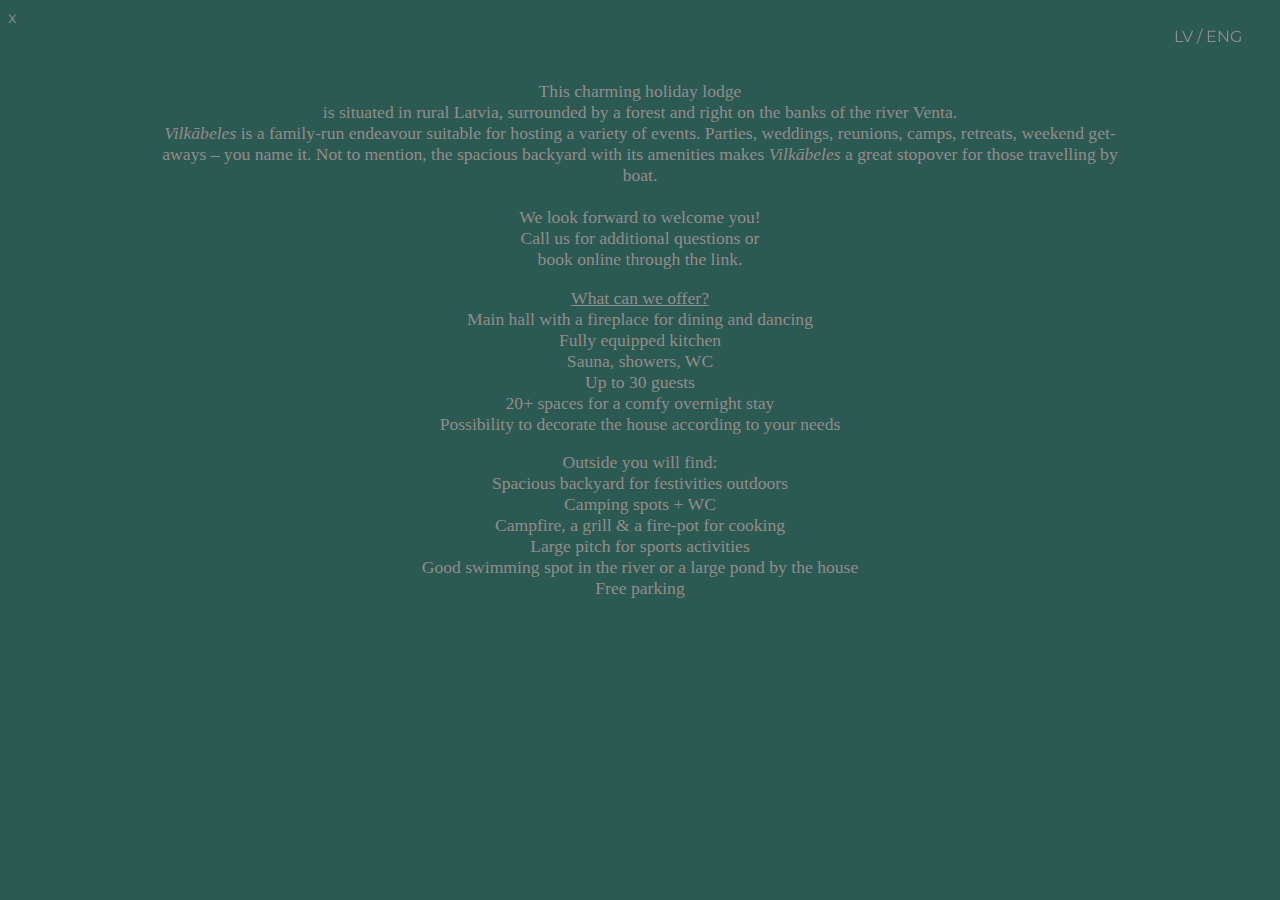
<file: eng/info/index.html>
<!DOCTYPE html>
<html lang="en">
  <head>
    <meta charset="UTF-8" />
    <meta http-equiv="X-UA-Compatible" content="IE=edge" />
    <meta name="viewport" content="width=device-width, initial-scale=1.0" />
    <meta name="description" content="Brīvdienu māja Ventas krastā ~ Holiday home by river Venta"/>
    <title>Vilkābeles</title>
    <link rel="stylesheet" href="../../styles/style.css" />
    <link rel="preconnect" href="https://fonts.googleapis.com" />
    <link rel="preconnect" href="https://fonts.gstatic.com" crossorigin />
    <link rel="icon" type="image/x-icon" href="../../assets/images/favicon.ico">
    <link
      rel="stylesheet"
      href="https://fonts.googleapis.com/css?family=Calistoga"
    />
    <link
      rel="stylesheet"
      href="https://fonts.googleapis.com/css?family=Montserrat"
    />
  </head>
  <body>
    <div class="language">
      <a href="../../info/">LV</a> / <a href="./">ENG</a>
    </div>
    <div class="back">
      <a href="../"> x </a>
    </div>
  <div class="infomobile">
    This charming holiday lodge<br> is situated in rural Latvia,
    surrounded by a forest and right on the banks of the river Venta.<br />
    <em>Vilkābeles</em> is a family-run endeavour suitable for hosting a variety of events. Parties, weddings,
    reunions, camps, retreats, weekend get-aways – you name it. Not to
    mention, the spacious backyard with its amenities makes
    <em>Vilkābeles</em> a great stopover for those travelling by boat.<br /><br />
    We look forward to welcome you!<br />
    Call us for additional questions or<br>book online through the link.
      <ul>
        <li><u>What can we offer?</u></li>
        <li>Main hall with a fireplace for dining and dancing</li>
        <li>Fully equipped kitchen</li>
        <li>Sauna, showers, WC</li>
        <li>Up to 30 guests</li>
        <li>20+ spaces for a comfy overnight stay</li>
        <li>Possibility to decorate the house according to your needs</li>
      </ul>
      <ul>
        <li>
          Outside you will find:
          <li>Spacious backyard for festivities outdoors</li>
          <li>Camping spots + WC</li>
          <li>Campfire, a grill & a fire-pot for cooking</li>
        <li>Large pitch for sports activities</li>
        <li>Good swimming spot in the river or a large pond by the house</li>
        <li>Free parking</li>
      </ul>
    </div>
    <script src="../../scripts/script.js"></script>
  </body>
</html>
</file>
<file: styles/style.css>
/* @font-face {
  font-family: 'FAMILY_NAME';
  font-style: NORMAL_OR_ITALIC;
  font-weight: NUMERIC_WEIGHT_VALUE;
  src: url(FONT_FILE_NAME.woff2) format('woff2');
} */

body {
  background-color: #2b5a52;
  color: #948c8c;
  font-family: 'Montserrat', sans-serif;
}

.mainmobile {
  display: none;
}

.logo {
  width: 78%;
  left: 11%;
  /* margin-left: auto; */
  /* margin-right: auto; */
  display: block;
  position: fixed;
  transform: rotate(1deg);
}

/* .logo:hover {
filter: invert(55%) sepia(30%) saturate(3640%) hue-rotate(311deg) brightness(106%) contrast(78%);
} */

@-webkit-keyframes rotateY {
  0% {
    transform: rotateY(0deg);
  }
  100% {
    transform: rotateY(360deg);
  }
}

@keyframes rotateY {
  0% {
    transform: rotateY(0deg);
  }
  100% {
    transform: rotateY(360deg);
  }
}

.wolf {
  width: 10%;
  position: fixed;
  left: 4%;
  top: 27vh;
  opacity: 0;
  transition: opacity 0.5s;
  -webkit-animation: rotateY 1s infinite linear;
  animation: rotateY 4s infinite linear;
}

.st0 {
  fill: #948c8c;
}

@-webkit-keyframes rotate {
  0% {
    transform: rotate(-6deg);
  }
  50% {
    transform: rotate(18deg);
  }
  100% {
    transform: rotate(-6deg);
  }
}

@keyframes rotate {
  0% {
    transform: rotate(-6deg);
  }
  50% {
    transform: rotate(18deg);
  }
  100% {
    transform: rotate(-6deg);
  }
}

.apple {
  width: 4%;
  position: absolute;
  top: 8vh;
  right: 16vw;
  z-index: 0;
  transform: rotate(18deg);
  transition: opacity 0.5s;
  opacity: 0;
  animation: rotate 2s linear infinite;
}

.header {
  position: fixed;
  top: 3vh;
  left: 50%;
  transform: translate(-50%);
  text-align: center;
}

.map {
  position: fixed;
  top: 45vh;
  left: 50%;
  width: 31%;
  transform: translate(-50%);
  font-size: 1.1rem;
  font-family: Garamond, serif;
  text-align: center;
  opacity: 0;
  transition: opacity 0.5s;
  z-index: 0;
}

/* #name {
  color: #d689a5;
  font-size: 8em;
  font-family: 'Calistoga', sans;
  transition: color 0.5s;
}

#name:hover {
  color: #e37676;
  cursor: pointer;
  transition: color 0.5s;
} */

.language {
  position: fixed;
  right: 3vw;
  top: 3vh;
}

.intro {
  display: block;
  position: fixed;
  top: 42vh;
  left: 50%;
  width: 31%;
  transform: translate(-50%);
  font-size: 1.1rem;
  font-family: Garamond, serif;
  text-align: center;
  max-height: 54vh;
  transition: opacity 0.5s;
}

.main {
  position: fixed;
  top: 32vh;
  left: 50%;
  width: 31%;
  transform: translate(-50%);
  font-size: 1.1rem;
  font-family: Garamond, serif;
  text-align: center;
  max-height: 55vh;
  overflow-x: hidden;
  overflow-y: auto;
  z-index: 99;
  opacity: 0;
  transition: opacity 0.5s;
}

.infomobile {
  position: absolute;
  top: 9vh;
  left: 50%;
  width: 76%;
  transform: translate(-50%);
  font-size: 1.1rem;
  font-family: Garamond, serif;
  text-align: center;
  /* max-height: 55vh; */
  overflow-x: hidden;
  overflow-y: auto;
  /* z-index: 99; */
  opacity: 1;
  transition: opacity 0.5s;
}

/* .info {
  width: 20%;
  height: 80%;
  display: flex;
  flex-wrap: nowrap;
  flex-direction: row;
  gap: 60px;
  justify-content: center;
} */

dt {
  padding: 3px 20px;
}

.bottom-nav {
  width: 112%;
  font-size: 1.5rem;
  left: 50%;
  transform: translate(-50%);
  justify-content: space-around;
  position: fixed;
  bottom: 5vh;
  display: flex;
  flex-direction: row;
}

.contacts {
  opacity: 0;
  /* font-size: 1.2rem; */
  position: absolute;
  bottom: 3.7vh;
  transition: opacity 0.5s;
  font-family: Garamond, serif;
  font-size: 1.1rem;
}

ul {
  padding-inline-start: 0px;
}

li {
  text-decoration: none;
  list-style: none;
}

a {
  text-decoration: none;
  color: inherit;
}

a:hover {
  color: #e37676;
}

.sazinies:hover {
  cursor: pointer;
  color: #e37676;
}

.par:hover {
  cursor: pointer;
  color: #e37676;
}

.rezerve:hover {
  cursor: pointer;
  color: #e37676;
}

.directions:hover {
  cursor: pointer;
  color: #e37676;
}

#mobileaddress {
  display: none;
}

/* mobile view */

@media all and (max-width: 960px) {
  .mainmobile {
    display: flex;
    flex-flow: row;
    margin: 0;
    position: absolute;
    top: 4vh;
  }
.column1 {
  display: flex;
  flex-direction: column;
  align-items: center;
}
.column2 {
  position: relative;
  top: 147px;
  right: 49px;
  display: flex;
  flex-direction: column;
  align-items: center;
}
 #v {
  height: 378px;
  padding-bottom: 50px;
 }

 #i {
  max-height: 200px;
 }

 #l {
  max-height: 200px;
  padding-bottom: 37px;
 }

 #k {
  max-height: 173px;
  padding-bottom: 167px;
 }

 #a {
  max-height: 152px;
 }

 #b {
  max-height: 220px;
  position: relative;
    right: -28px;
    transform: rotate(345deg);
 }

 #e {
  max-height: 141px;
  position: relative;
  right: 22px;
  transform: rotate(345deg);
 }

 #l2 {
  max-height: 264px;
  position: relative;
  right: -50px;
 }

 #e2 {
  max-height: 168px;
  position: relative;
  right: 20px;
 }

 #s {
  max-height: 150px;
  position: relative;
  right: -81px;
  padding-top: 224px;
  padding-bottom: 53px;
 }

 #mobiledescription {
  width: 184.3px;
  font-size: 1.6em;
  max-width: 100%;
  transform: unset;
  text-align: center;
  padding-bottom: 180px;
}

#mobileinfo {
  font-size: 1.6em;
  padding: 78px 0 118px 0;
}

#mobilebook {
  font-size: 1.6em;
  padding: 78px 0 118px 0;
  width: 48%;
  text-align: center;
}

.mobileapple {
  animation: none;
  width: 34%;
  padding-bottom: 80px;
}

#mobilecontact {
  text-align: center;
  font-size: 1.6em;
  padding: 85px 0 93px 0;
  width: 55%;
}

#mobiledirections {
  text-align: center;
  font-size: 1.6em;
  padding: 112px 0 80px 0;
  width: 60%;
}

#seeyousoon {
  font-size: 1.6em;
  padding: 114px 0 100px 0;
  position: relative;
  right: -28px;
}

.mobilewolf {
  opacity: 1;
  width: 118%;
  padding-top: 80px;
  position: relative;
  right: -11px;
}

#mobileaddress {
  display: block;
  font-family: Garamond, Times;
  font-size: 1.1em;
  line-height: 1em;
  text-align: center;
  position: absolute;
  transform: translate(50%);
  left: 75px;
  bottom: -10.5vh;
}

  .logo {
    display: none;
  }

  .header {
    display: none;
  }

  .bottom-nav{
    display: none;
  }

  .language{
    top: 2vh;
    font-size: 1.4em;
    right: unset;
    left: 4vw;
    z-index: 999;
  }

  .back {
    display: block;
    position: fixed;
    font-size: 1.6em;
    right: 4vw;
    top: 2vh;
    font-size: 1.4em;
    z-index: 999;
  }

  .main {
    display: none;
  }

  .apple {
    display: none;
  }
}
</file>
